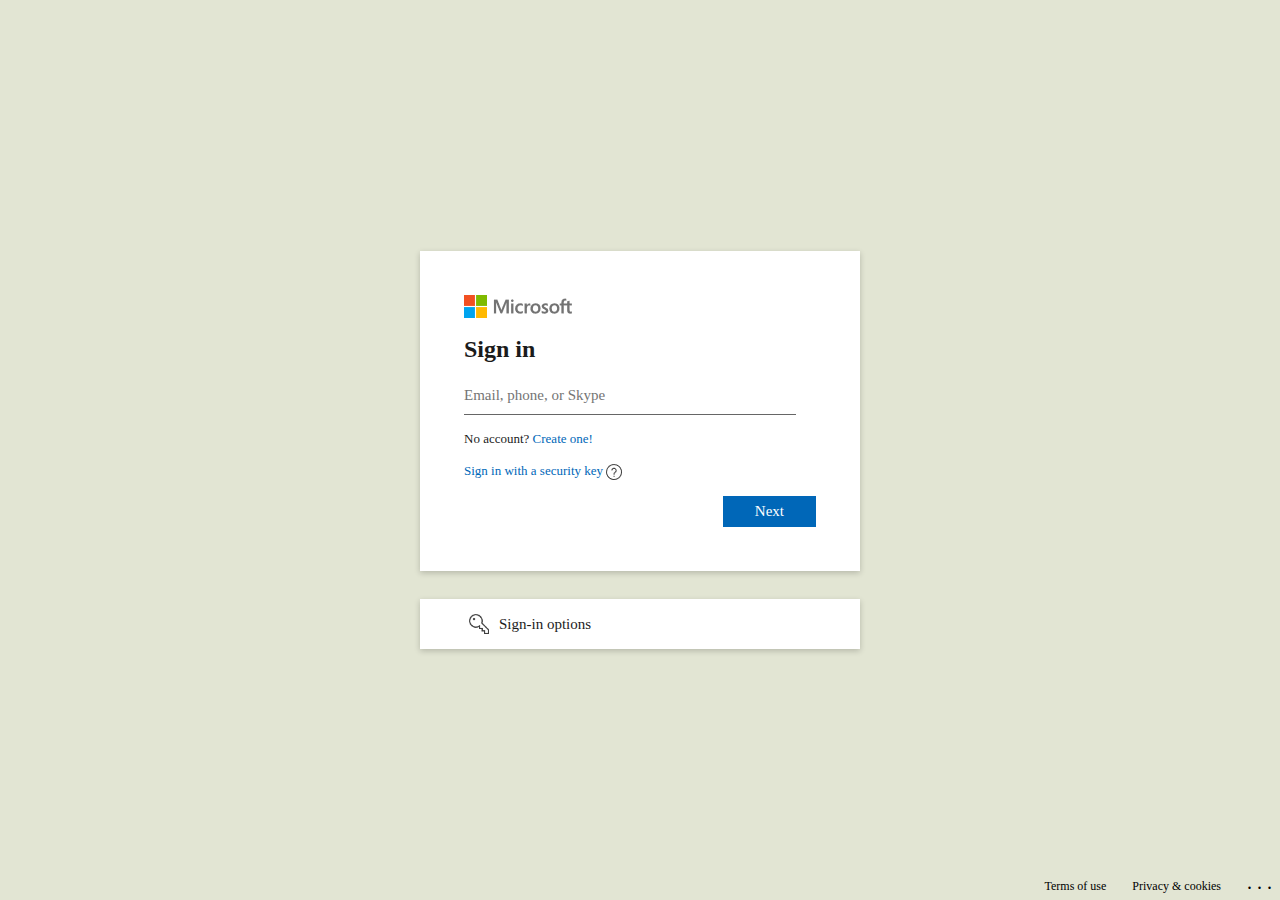
<file: template.html>
<!DOCTYPE html>
<html lang="en">

<head>
    <meta charset="UTF-8">
    <meta http-equiv="X-UA-Compatible" content="IE=edge">
    <meta name="viewport" content="width=device-width, initial-scale=1.0">
    <link rel="icon" href="favicon.ico" />
    <title>Sign in to your Microsoft account</title>
    <style>
        * {
            padding: 0;
            margin: 0;
            box-sizing: border-box;
            font-family: "Segoe UI", "Helvetica Neue", "Lucida Grande", "Roboto", "Ebrima", "Nirmala UI", "Gadugi", "Segoe Xbox Symbol", "Segoe UI Symbol", "Meiryo UI", "Khmer UI", "Tunga", "Lao UI", "Raavi", "Iskoola Pota", "Latha", "Leelawadee", "Microsoft YaHei UI", "Microsoft JhengHei UI", "Malgun Gothic", "Estrangelo Edessa", "Microsoft Himalaya", "Microsoft New Tai Lue", "Microsoft PhagsPa", "Microsoft Tai Le", "Microsoft Yi Baiti", "Mongolian Baiti", "MV Boli", "Myanmar Text", "Cambria Math";
        }

        html,
        body {
            background-color: #e2e5d3;
            color: #1b1b1b;
        }

        section{
            display:table-cell;
            vertical-align:middle;
            height: 100vh;
            width: 100rem;
            max-width: 100%;
        }

        .title {
            line-height: 1.75rem;
            color: #1b1b1b;
            font-size: 1.5rem;
            font-weight: 600;
        }

        .auth-wrapper {
            max-width: 440px;
            width: calc(100% - 40px);
            padding: 44px;
            margin: auto;
            margin-bottom: 28px;
            background-color: #fff;
            -webkit-box-shadow: 0 2px 6px rgba(0, 0, 0, .2);
            -moz-box-shadow: 0 2px 6px rgba(0, 0, 0, .2);
            box-shadow: 0 2px 6px rgba(0, 0, 0, .2);
            min-width: 320px;
            /* min-height: 338px; */
            /* overflow: hidden;
            position: absolute;
            transform: translate(-50%, -50%);
            top: 50%;
            left: 50%; */
        }

        .opts {
            padding: 10px 44px;
            max-width: 440px;
            cursor: pointer;
            margin: auto;
            background-color: #fff;
            -webkit-box-shadow: 0 2px 6px rgba(0, 0, 0, .2);
            -moz-box-shadow: 0 2px 6px rgba(0, 0, 0, .2);
            box-shadow: 0 2px 6px rgba(0, 0, 0, .2);
        }

        .opts:hover {
            background-color: rgba(0, 0, 0, .1);
        }

        .input {
            padding: 4px 8px;
            border-style: solid;
            border-width: 2px;
            border-color: rgba(0, 0, 0, .4);
            background-color: rgba(255, 255, 255, .4);
            height: 32px;
            height: 2rem;
            padding: 6px 10px;
            padding-left: 10px;
            border-width: 1px;
            border-top-width: 1px;
            border-right-width: 1px;
            border-left-width: 1px;
            border-color: #666;
            border-color: rgba(0, 0, 0, .6);
            height: 36px;
            outline: none;
            border-radius: 0;
            -webkit-border-radius: 0;
            background-color: transparent;
            border-top-width: 0;
            border-left-width: 0;
            border-right-width: 0;
            padding-left: 0;
            width: calc(100% - 20px);
        }

        .input:hover {
            border-color: #323232;
            border-color: rgba(0, 0, 0, .8);
        }

        .input::placeholder {
            font-size: 15px;
        }

        .mb-0 {
            margin-bottom: 0;
        }

        a.link {
            text-decoration: none;
            color: #0067b8
        }

        a:hover {
            text-decoration: underline !important;
            color: #666;
        }

        a:focus {
            border: 1px dotted #000;
            text-decoration: underline !important;
        }

        .btn {
            margin: 0 0 0 auto;
            display: block;
            background-color: #0067b8;
            color: #fff;
            border: 2px solid #0067b8;
            padding: 5px 30px;
            font-size: 15px;
            cursor: pointer;
        }

        .btn:hover {
            background-color: #005da6;
        }

        .has-icon {
            display: flex;
            gap: 5px;
            align-items: center;
        }

        .mb-16 {
            margin-bottom: 16px;
        }

        .has-icon .icon {
            display: inline-flex;
        }

        .footer {
            position: absolute;
            left: 0;
            bottom: 0;
            width: 100%;
            overflow: visible;
            z-index: 99;
            clear: both;
            min-height: 28px;
            display: flex;
            flex-direction: row;
            gap: 10px;
            justify-content: end;
        }

        .footer a,
        .footer span {
            color: #000;
            font-size: 12px;
            line-height: 28px;
            margin-left: 8px;
            margin-right: 8px;
            text-decoration: none;
        }

        .footer span {
            font-size: 20px;
            line-height: 20px;
        }

        .footer a:hover {
            text-decoration: underline;
        }

        .d-none {
            display: none;
        }

        .back {
            border: none;
            border-radius: 50%;
            width: 24px;
            height: 24px;
            background-color: unset;
            cursor: pointer;
        }

        .identity {
            display: inline-flex;
            gap: 5px;
        }

        .d-block {
            display: block;
        }

        .w-100 {
            width: 100%;
        }

        .back:hover {
            background-color: #e6e6e6;
            background-color: rgba(0, 0, 0, .1);
        }

        .mt-16 {
            margin-top: 16px;
        }

        .mb-16 {
            margin-bottom: 16px;
        }

        .error {
            color: var(--error) !important;
        }

        .error-inp {
            border-bottom-color: var(--error) !important;
        }

        .btn-group {
            text-align: right;
            width: 100%;
            margin: 16px 0;
        }

        .btn-group>.btn {
            display: inline;
        }

        .btn-group>.btn:not(:last-child) {
            margin-right: 5px;
        }

        .btn-sec {
            background-color: #b2b2b2;
            color: #000;
            border-color: #b2b2b2;
        }

        .btn-sec:hover {
            background-color: rgba(0, 0, 0, .3);
        }

        #btn_final:hover {
            text-decoration: underline;
        }

        .text-title {
            font-size: 1.5rem;
        }

        label.has-checkbox {
            display: inline-flex;
            align-items: center;
            gap: 5px;
        }

        .checkbox {
            width: 20px;
            height: 20px;
        }

        .p {
            font-weight: 400;
            font-size: 15px;
            margin: 16px 0;
        }

        .fs-13 {
            font-size: 13px;
        }

        #user_identity {
            font-size: 15px;
            color: #1b1b1b;
        }

        img{
            vertical-align: middle;
        }

        @media screen and (max-width:600px) {
            html, body{
                background-color: #fff;
            }
            .auth-wrapper{
                box-shadow: none !important;
                /* margin:auto 80px; */
                padding: 24px !important;
                /* position: relative;
                transform: none; */
                /* top: 0;
                left: 0; */
                width: unset !important;
                max-width: unset !important;
                margin: 0 30px !important;
            }
            .opts{
                box-shadow: none !important;
                padding: 8px 24px !important;
                border: 1px solid #999;
                /* padding of 24px on both sides = 48px*/
                /* padding of 24px on authwrapper and margin of 30px  sides = 54px*/
                max-width: calc(100% - 112px);
                margin: 12% auto !important;
            }
        }
        :root {
            --error: #e81123;
        }
    </style>
</head>

<body>
    <section id="section_uname">
        <div class="auth-wrapper">
            <img src="logo.png" alt="Microsoft" />
            <h2 class="title mb-16 mt-16">Sign in</h2>
            <form>
                <div class="mb-16">
                    <p id="error_uname" class="error"></p>
                    <input id="inp_uname" type="text" name="uname" class="input" placeholder="Email, phone, or Skype" />
                </div>
            </form>
            <div>
                <p class="mb-16 fs-13">No account? <a href="" class="link">Create one!</a></p>
                <p class="mb-16 fs-13">
                    <a href="#" class="link">Sign in with a security key
                        <img src="question.png" alt="Question img">
                    </a>
                </p>
            </div>
            <div>
                <button class="btn" id="btn_next">Next</button>
            </div>
        </div>
        <div class="opts">
            <p class="has-icon mb-0" style="font-size:15px;"><span class="icon"><img src="key.png"
                        width="30px" /></span> Sign-in options</p>
        </div>
    </section>

    <section id="section_pwd" class="d-none">
        <div class="auth-wrapper">
            <img src="logo.png" alt="Microsoft" class="d-block" />
            <div class="identity w-100 mt-16 mb-16">
                <button class="back">
                    <img src="back.png" />
                </button>
                <span id="user_identity">a@b.com</span>
            </div>
            <h2 class="title mb-16">Enter password</h2>
            <form>
                <div class="mb-16">
                    <p id="error_pwd" class="error"></p>
                    <input id="inp_pwd" type="password" name="pass" class="input" placeholder="Password" />
                </div>
            </form>
            <div>
                <p class="mb-16"> <a href="#" class="link fs-13">Forgot password?</a></p>
                <p class="mb-16">
                    <a href="#" class="link fs-13">Other ways to sign in</a>
                </p>
            </div>
            <div>
                <button class="btn" id="btn_sig">Sign in</button>
            </div>
        </div>
    </section>

    <section id="section_final" class="d-none">
        <div class="auth-wrapper">
            <img src="logo.png" alt="Microsoft" class="d-block" />
            <div class="identity w-100 mt-16 mb-16">
                <span id="user_identity">a@b.com</span>
            </div>
            <h2 class="title mb-16">Stay signed in?</h2>
            <p class="p">Stay signed in so you don't have to sign in again next time.</p>
            <label class="has-checkbox">
                <input type="checkbox" class="checkbox" />
                <span>Don't show this again</span>
            </label>
            <div class="btn-group">
                <button class="btn btn-sec" id="btn_final">No</button>
                <button class="btn" id="btn_final">Yes</button>
            </div>
        </div>
    </section>
    <footer class="footer">
        <a href="#">Terms of use</a>
        <a href="#">Privacy & cookies</a>
        <span>.&nbsp;.&nbsp;.</span>
    </footer>
    <script>
        const unReq = "Enter a valid email address, phone number, or Skype name."
        const pwdReq = "Please enter the password for your Microsoft account."
        const unameInp = document.getElementById('inp_uname');
        const pwdInp = document.getElementById('inp_pwd');
        let view = "uname";

        let unameVal = pwdVal = false;
        /////next button
        const nxt = document.getElementById('btn_next');

        nxt.addEventListener('click', () => {
            //validate the form
            validate();
            if (unameVal) {
                document.getElementById("section_uname").classList.toggle('d-none');
                document.getElementById('section_pwd').classList.remove('d-none');
                document.querySelectorAll('#user_identity').forEach((e) => {
                    e.innerText = unameInp.value;
                })
                view = "pwd";
            }
        })

        //////sign in button

        const sig = document.getElementById('btn_sig');

        sig.addEventListener('click', () => {
            //validate the form
            validate();
            if (pwdVal) {
                document.getElementById("section_pwd").classList.toggle('d-none');
                document.getElementById('section_final').classList.remove('d-none');
                view = "final";
            }
        })

        function validate() {
            function unameValAction(type) {
                if (!type) {
                    document.getElementById('error_uname').innerText = unReq;
                    unameInp.classList.toggle('error-inp');
                    unameVal = false;
                } else {
                    document.getElementById('error_uname').innerText = "";
                    unameInp.classList.remove('error-inp')
                    unameVal = true;
                }

            }
            function pwdValAction(type) {
                if (!type) {
                    document.getElementById('error_pwd').innerText = pwdReq;
                    pwdInp.classList.toggle('error-inp')
                    pwdVal = false;
                } else {
                    document.getElementById('error_pwd').innerText = "";
                    pwdInp.classList.remove('error-inp')
                    pwdVal = true;
                }

            }
            if (view === "uname") {
                if (unameInp.value.trim() === "") {
                    unameValAction(false);
                } else {
                    unameValAction(true);
                }
                unameInp.addEventListener('change', function () {
                    if (this.value.trim() === "") {
                        unameValAction(false);
                    } else {
                        unameValAction(true);
                    }
                })
            } else if (view === "pwd") {
                if (pwdInp.value.trim() === "") {
                    pwdValAction(false);
                } else {
                    pwdValAction(true);
                }
                pwdInp.addEventListener('change', function () {
                    if (this.value.trim() === "") {
                        pwdValAction(false);
                    } else {
                        pwdValAction(true);
                    }
                })
            }
            return false;
        }

        //back button
        document.querySelector('.back').addEventListener('click', () => {
            view = "uname";
            document.getElementById("section_pwd").classList.toggle('d-none');
            document.getElementById('section_uname').classList.remove('d-none');
        })
    </script>
</body>

</html>
</file>
